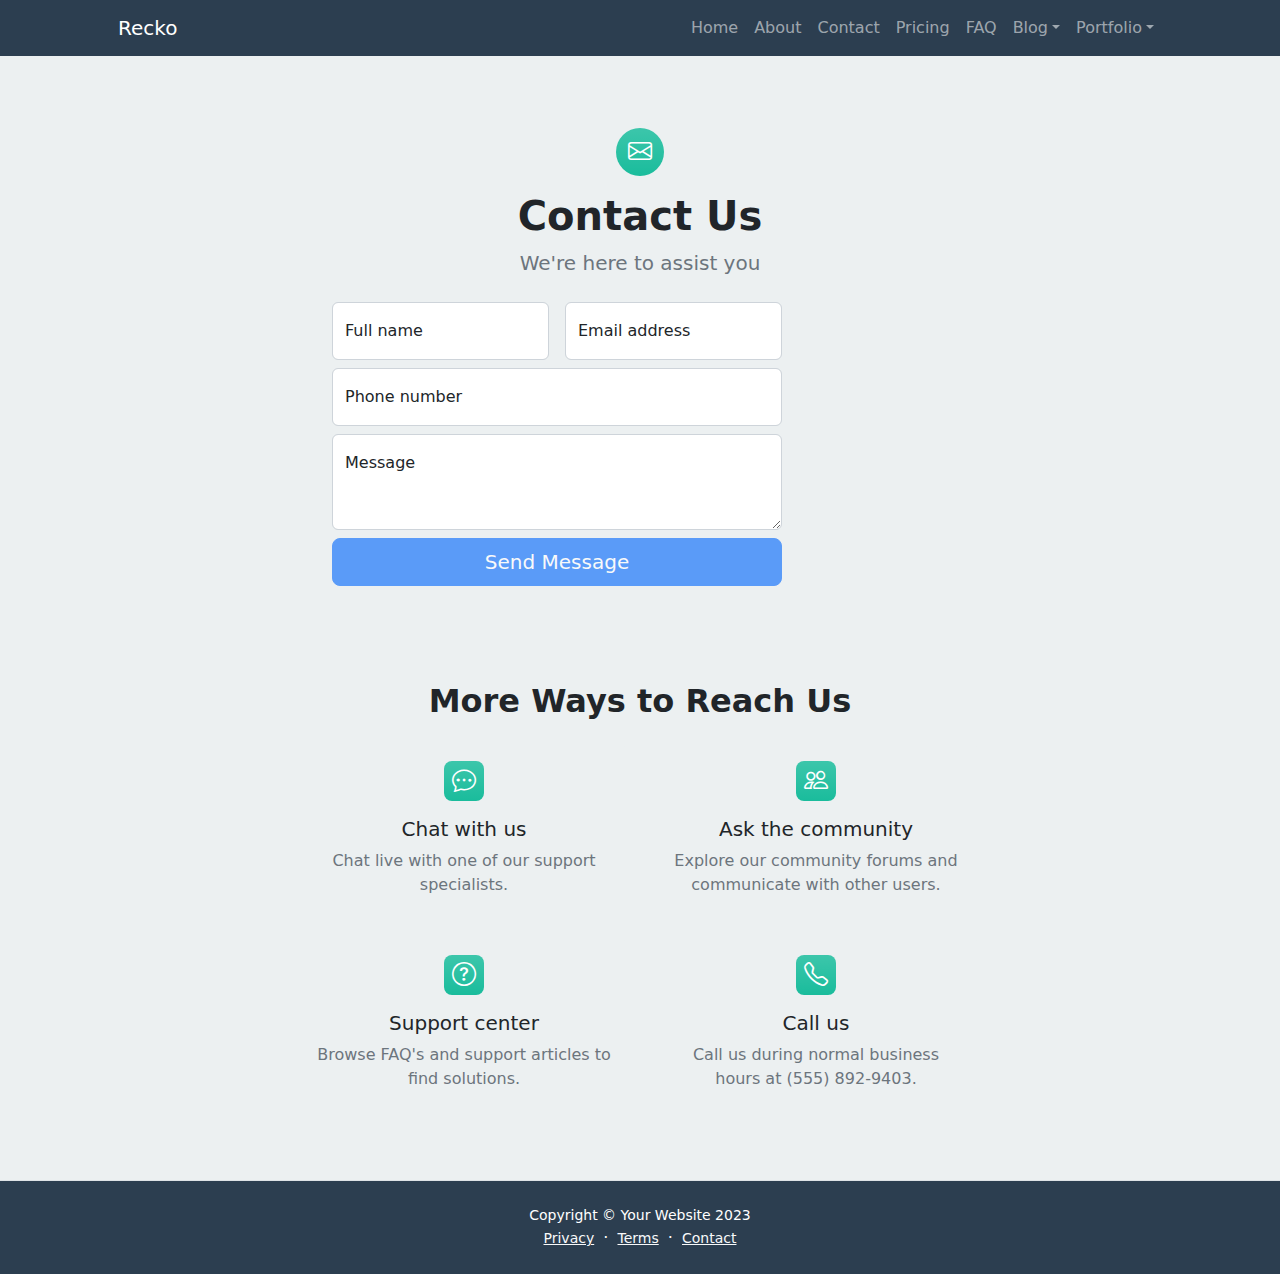
<file: contact.html>
<!DOCTYPE html>
<html lang="en">
    <head>
        <meta charset="utf-8" />
        <meta name="viewport" content="width=device-width, initial-scale=1, shrink-to-fit=no" />
        <meta name="description" content />
        <meta name="author" content />
        <title>Contact Page</title>
        <!-- Favicon-->
        <link rel="icon" type="image/x-icon" href="assets/favicon.ico" />
        <!-- Bootstrap icons-->
        <link href="https://cdn.jsdelivr.net/npm/bootstrap-icons@1.5.0/font/bootstrap-icons.css" rel="stylesheet" />
        <!-- Core theme CSS (includes Bootstrap)-->
        <link href="css/styles.css" rel="stylesheet" />
    </head>
    <body class="d-flex flex-column">
        <main class="flex-shrink-0">
            <!-- Navigation-->
            <nav class="navbar navbar-expand-lg navbar-dark bg-dark">
                <div class="container px-5">
                    <a class="navbar-brand" href="index.html">Recko</a>
                    <button class="navbar-toggler" type="button" data-bs-toggle="collapse" data-bs-target="#navbarSupportedContent" aria-controls="navbarSupportedContent" aria-expanded="false" aria-label="Toggle navigation"><span class="navbar-toggler-icon"></span></button>
                    <div class="collapse navbar-collapse" id="navbarSupportedContent">
                        <ul class="navbar-nav ms-auto mb-2 mb-lg-0">
                            <li class="nav-item"><a class="nav-link" href="index.html">Home</a></li>
                            <li class="nav-item"><a class="nav-link" href="about.html">About</a></li>
                            <li class="nav-item"><a class="nav-link" href="contact.html">Contact</a></li>
                            <li class="nav-item"><a class="nav-link" href="pricing.html">Pricing</a></li>
                            <li class="nav-item"><a class="nav-link" href="faq.html">FAQ</a></li>
                            <li class="nav-item dropdown">
                                <a class="nav-link dropdown-toggle" id="navbarDropdownBlog" href="#" role="button" data-bs-toggle="dropdown" aria-expanded="false">Blog</a>
                                <ul class="dropdown-menu dropdown-menu-end" aria-labelledby="navbarDropdownBlog">
                                    <li><a class="dropdown-item" href="blog-home.html">Blog Home</a></li>
                                    <li><a class="dropdown-item" href="blog-post.html">Blog Post</a></li>
                                </ul>
                            </li>
                            <li class="nav-item dropdown">
                                <a class="nav-link dropdown-toggle" id="navbarDropdownPortfolio" href="#" role="button" data-bs-toggle="dropdown" aria-expanded="false">Portfolio</a>
                                <ul class="dropdown-menu dropdown-menu-end" aria-labelledby="navbarDropdownPortfolio">
                                    <li><a class="dropdown-item" href="portfolio-overview.html">Portfolio Overview</a></li>
                                    <li><a class="dropdown-item" href="portfolio-item.html">Portfolio Item</a></li>
                                </ul>
                            </li>
                        </ul>
                    </div>
                </div>
            </nav>
            <!-- Page content-->
            <section class="py-5 bg-light">
                <div class="container px-5">
                    <!-- Contact form-->
                    <div class="rounded-3 py-4 px-4 px-md-5 mb-5">
                        <div class="text-center mb-4">
                            <div class="feature bg-primary bg-gradient text-white rounded-circle mb-3 d-inline-flex align-items-center justify-content-center" style="width: 48px; height: 48px;">
                                <i class="bi bi-envelope fs-4"></i>
                            </div>
                            <h1 class="fw-bolder">Contact Us</h1>
                            <p class="lead fw-normal text-muted mb-0">We're here to assist you</p>
                        </div>
                        <div class="row gx-5">
                            <div class="col-lg-8 col-xl-6 offset-lg-2">
                                <form id="contactForm" data-sb-form-api-token="API_TOKEN">
                                    <!-- Name and Email inputs in a row -->
                                    <div class="row gx-3 mb-2">
                                        <div class="col-md-6">
                                            <div class="form-floating">
                                                <input class="form-control" id="name" type="text" placeholder="Enter your name..." data-sb-validations="required" />
                                                <label for="name">Full name</label>
                                                <div class="invalid-feedback" data-sb-feedback="name:required">A name is required.</div>
                                            </div>
                                        </div>
                                        <div class="col-md-6">
                                            <div class="form-floating">
                                                <input class="form-control" id="email" type="email" placeholder="name@example.com" data-sb-validations="required,email" />
                                                <label for="email">Email address</label>
                                                <div class="invalid-feedback" data-sb-feedback="email:required">An email is required.</div>
                                                <div class="invalid-feedback" data-sb-feedback="email:email">Email is not valid.</div>
                                            </div>
                                        </div>
                                    </div>
                                    <!-- Phone number input-->
                                    <div class="form-floating mb-2">
                                        <input class="form-control" id="phone" type="tel" placeholder="(123) 456-7890" data-sb-validations="required" />
                                        <label for="phone">Phone number</label>
                                        <div class="invalid-feedback" data-sb-feedback="phone:required">A phone number is required.</div>
                                    </div>
                                    <!-- Message input-->
                                    <div class="form-floating mb-2">
                                        <textarea class="form-control" id="message" type="text" placeholder="Enter your message here..." style="height: 6rem" data-sb-validations="required"></textarea>
                                        <label for="message">Message</label>
                                        <div class="invalid-feedback" data-sb-feedback="message:required">A message is required.</div>
                                    </div>
                                    <!-- Submit success message-->
                                    <div class="d-none" id="submitSuccessMessage">
                                        <div class="text-center mb-3">
                                            <div class="fw-bolder">Form submission successful!</div>
                                            To activate this form, sign up at
                                            <br />
                                            <a href="https://startbootstrap.com/solution/contact-forms">https://startbootstrap.com/solution/contact-forms</a>
                                        </div>
                                    </div>
                                    <!-- Submit error message-->
                                    <div class="d-none" id="submitErrorMessage"><div class="text-center text-danger mb-3">Error sending message!</div></div>
                                    <!-- Submit Button-->
                                    <div class="d-grid"><button class="btn btn-primary btn-lg disabled" id="submitButton" type="submit">Send Message</button></div>
                                </form>
                            </div>
                        </div>
                    </div>
                    <!-- Contact cards-->
                    <div class="row gx-5 justify-content-center py-4">
                        <div class="col-lg-8">
                            <div class="text-center mb-4">
                                <h2 class="fw-bolder">More Ways to Reach Us</h2>
                            </div>
                            <div class="row row-cols-1 row-cols-md-2 g-4">
                                <!-- Card 1 -->
                                <div class="col">
                                    <div class="bg-light rounded-3 p-3 border border-light">
                                        <div class="feature bg-primary bg-gradient text-white rounded-3 mb-3 mx-auto d-flex align-items-center justify-content-center" style="width: 40px; height: 40px;">
                                            <i class="bi bi-chat-dots"></i>
                                        </div>
                                        <div class="h5 text-center">Chat with us</div>
                                        <p class="text-muted text-center mb-0">Chat live with one of our support specialists.</p>
                                    </div>
                                </div>
                                <!-- Card 2 -->
                                <div class="col">
                                    <div class="bg-light rounded-3 p-3 border border-light">
                                        <div class="feature bg-primary bg-gradient text-white rounded-3 mb-3 mx-auto d-flex align-items-center justify-content-center" style="width: 40px; height: 40px;">
                                            <i class="bi bi-people"></i>
                                        </div>
                                        <div class="h5 text-center">Ask the community</div>
                                        <p class="text-muted text-center mb-0">Explore our community forums and communicate with other users.</p>
                                    </div>
                                </div>
                                <!-- Card 3 -->
                                <div class="col">
                                    <div class="bg-light rounded-3 p-3 border border-light">
                                        <div class="feature bg-primary bg-gradient text-white rounded-3 mb-3 mx-auto d-flex align-items-center justify-content-center" style="width: 40px; height: 40px;">
                                            <i class="bi bi-question-circle"></i>
                                        </div>
                                        <div class="h5 text-center">Support center</div>
                                        <p class="text-muted text-center mb-0">Browse FAQ's and support articles to find solutions.</p>
                                    </div>
                                </div>
                                <!-- Card 4 -->
                                <div class="col">
                                    <div class="bg-light rounded-3 p-3 border border-light">
                                        <div class="feature bg-primary bg-gradient text-white rounded-3 mb-3 mx-auto d-flex align-items-center justify-content-center" style="width: 40px; height: 40px;">
                                            <i class="bi bi-telephone"></i>
                                        </div>
                                        <div class="h5 text-center">Call us</div>
                                        <p class="text-muted text-center mb-0">Call us during normal business hours at (555) 892-9403.</p>
                                    </div>
                                </div>
                            </div>
                        </div>
                    </div>
                </div>
            </section>
        </main>
        <!-- Footer-->
        <footer class="bg-dark py-4 mt-auto border-top">
            <div class="container px-5">
                <div class="row align-items-center justify-content-center flex-column text-center">
                    <div class="col-auto mb-2 mb-sm-0">
                        <div class="small m-0 text-white">Copyright &copy; Your Website 2023</div>
                    </div>
                    <div class="col-auto">
                        <a class="link-light small" href="#!">Privacy</a>
                        <span class="text-white mx-1">&middot;</span>
                        <a class="link-light small" href="#!">Terms</a>
                        <span class="text-white mx-1">&middot;</span>
                        <a class="link-light small" href="#!">Contact</a>
                    </div>
                </div>
            </div>
        </footer>
        <!-- Bootstrap core JS-->
        <script src="https://cdn.jsdelivr.net/npm/bootstrap@5.2.3/dist/js/bootstrap.bundle.min.js"></script>
        <!-- Core theme JS-->
        <script src="js/scripts.js"></script>
        <!-- SB Forms JS -->
        <script src="https://cdn.startbootstrap.com/sb-forms-latest.js"></script>
    </body>
</html>
</file>
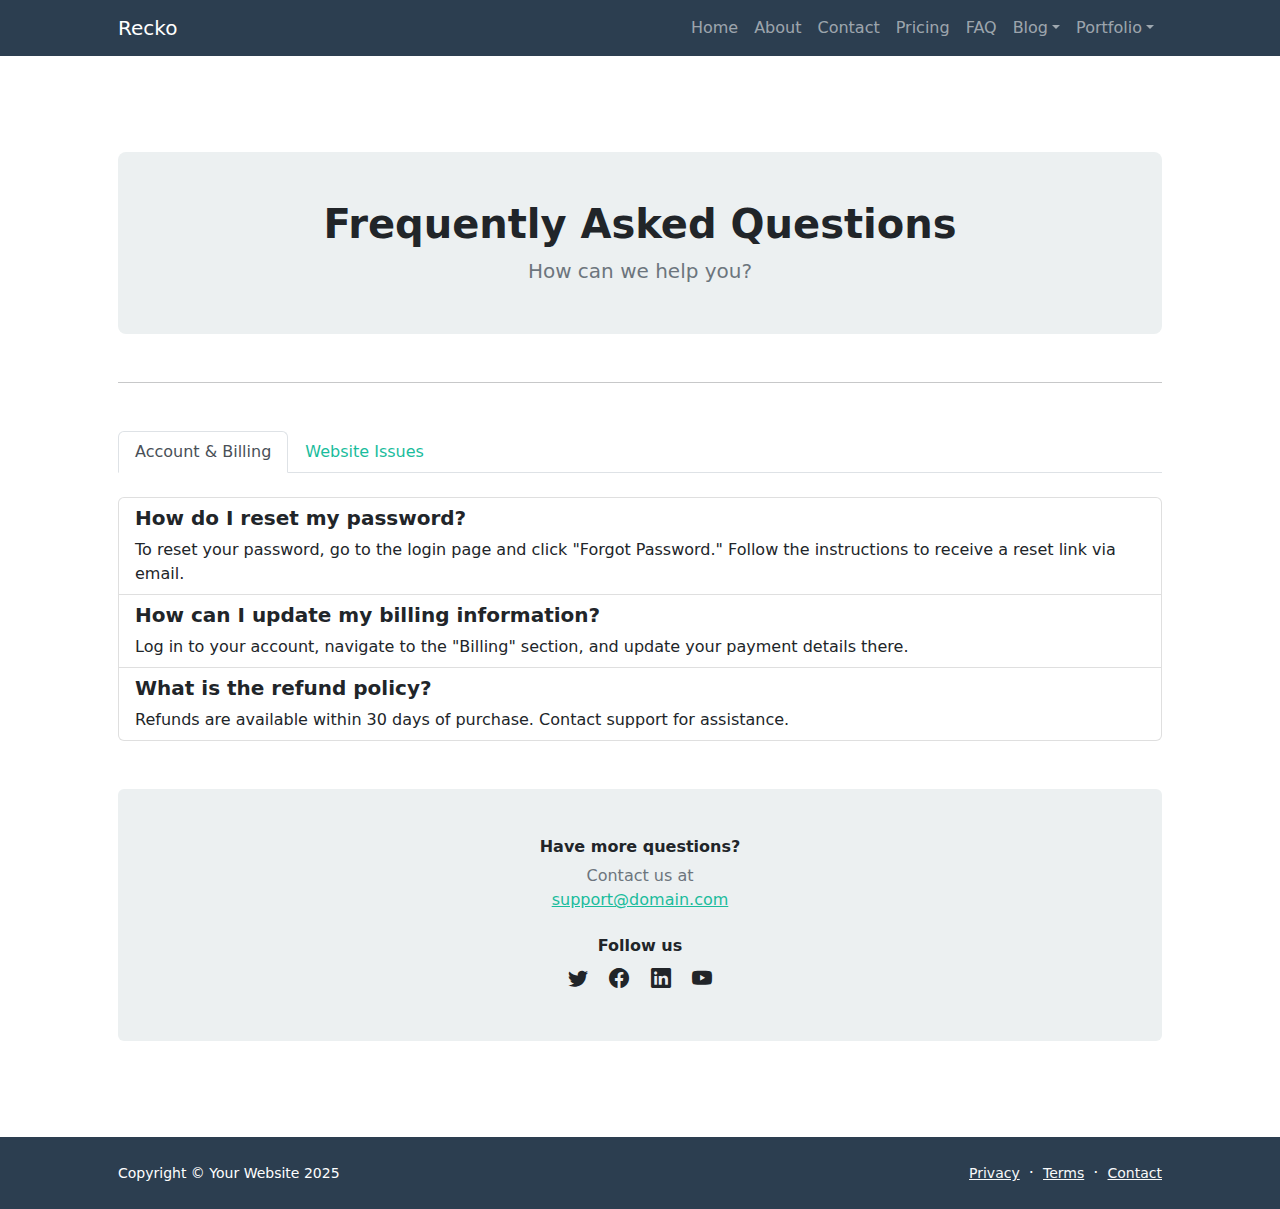
<file: faq.html>
<!DOCTYPE html>
<html lang="en">
    <head>
        <meta charset="utf-8" />
        <meta name="viewport" content="width=device-width, initial-scale=1, shrink-to-fit=no" />
        <meta name="description" content="Frequently Asked Questions about our services, account management, and billing." />
        <meta name="author" content="Your Company Name" />
        <title>LAGOC</title>
        <!-- Favicon-->
        <link rel="icon" type="image/x-icon" href="assets/favicon.ico" />
        <!-- Bootstrap icons-->
        <link href="https://cdn.jsdelivr.net/npm/bootstrap-icons@1.5.0/font/bootstrap-icons.css" rel="stylesheet" />
        <!-- Core theme CSS (includes Bootstrap)-->
        <link href="css/styles.css" rel="stylesheet" />
    </head>
    <body class="d-flex flex-column h-100">
        <main class="flex-shrink-0">
            <!-- Navigation-->
            <nav class="navbar navbar-expand-lg navbar-dark bg-dark">
                <div class="container px-5">
                    <a class="navbar-brand" href="index.html">Recko</a>
                    <button class="navbar-toggler" type="button" data-bs-toggle="collapse" data-bs-target="#navbarSupportedContent" aria-controls="navbarSupportedContent" aria-expanded="false" aria-label="Toggle navigation"><span class="navbar-toggler-icon"></span></button>
                    <div class="collapse navbar-collapse" id="navbarSupportedContent">
                        <ul class="navbar-nav ms-auto mb-2 mb-lg-0">
                            <li class="nav-item"><a class="nav-link" href="index.html">Home</a></li>
                            <li class="nav-item"><a class="nav-link" href="about.html">About</a></li>
                            <li class="nav-item"><a class="nav-link" href="contact.html">Contact</a></li>
                            <li class="nav-item"><a class="nav-link" href="pricing.html">Pricing</a></li>
                            <li class="nav-item"><a class="nav-link" href="faq.html">FAQ</a></li>
                            <li class="nav-item dropdown">
                                <a class="nav-link dropdown-toggle" id="navbarDropdownBlog" href="#" role="button" data-bs-toggle="dropdown" aria-expanded="false">Blog</a>
                                <ul class="dropdown-menu dropdown-menu-end" aria-labelledby="navbarDropdownBlog">
                                    <li><a class="dropdown-item" href="blog-home.html">Blog Home</a></li>
                                    <li><a class="dropdown-item" href="blog-post.html">Blog Post</a></li>
                                </ul>
                            </li>
                            <li class="nav-item dropdown">
                                <a class="nav-link dropdown-toggle" id="navbarDropdownPortfolio" href="#" role="button" data-bs-toggle="dropdown" aria-expanded="false">Portfolio</a>
                                <ul class="dropdown-menu dropdown-menu-end" aria-labelledby="navbarDropdownPortfolio">
                                    <li><a class="dropdown-item" href="portfolio-overview.html">Portfolio Overview</a></li>
                                    <li><a class="dropdown-item" href="portfolio-item.html">Portfolio Item</a></li>
                                </ul>
                            </li>
                        </ul>
                    </div>
                </div>
            </nav>
            <!-- Page Content-->
            <section class="py-5">
                <div class="container px-5 my-5">
                    <!-- Header -->
                    <div class="bg-light rounded-3 p-5 text-center mb-5">
                        <h1 class="fw-bolder">Frequently Asked Questions</h1>
                        <p class="lead fw-normal text-muted mb-0">How can we help you?</p>
                    </div>
                    <hr class="my-5" />
                    <!-- Tabbed Content -->
                    <div class="row gx-5">
                        <div class="col-12">
                            <ul class="nav nav-tabs mb-4" id="faqTabs" role="tablist">
                                <li class="nav-item" role="presentation">
                                    <button class="nav-link active" id="account-tab" data-bs-toggle="tab" data-bs-target="#account" type="button" role="tab" aria-controls="account" aria-selected="true">Account & Billing</button>
                                </li>
                                <li class="nav-item" role="presentation">
                                    <button class="nav-link" id="website-tab" data-bs-toggle="tab" data-bs-target="#website" type="button" role="tab" aria-controls="website" aria-selected="false">Website Issues</button>
                                </li>
                            </ul>
                            <div class="tab-content" id="faqTabContent">
                                <!-- Account & Billing Tab -->
                                <div class="tab-pane fade show active" id="account" role="tabpanel" aria-labelledby="account-tab">
                                    <div class="list-group">
                                        <div class="list-group-item">
                                            <h5 class="fw-bolder mb-2">How do I reset my password?</h5>
                                            <p class="mb-0">To reset your password, go to the login page and click "Forgot Password." Follow the instructions to receive a reset link via email.</p>
                                        </div>
                                        <div class="list-group-item">
                                            <h5 class="fw-bolder mb-2">How can I update my billing information?</h5>
                                            <p class="mb-0">Log in to your account, navigate to the "Billing" section, and update your payment details there.</p>
                                        </div>
                                        <div class="list-group-item">
                                            <h5 class="fw-bolder mb-2">What is the refund policy?</h5>
                                            <p class="mb-0">Refunds are available within 30 days of purchase. Contact support for assistance.</p>
                                        </div>
                                    </div>
                                </div>
                                <!-- Website Issues Tab -->
                                <div class="tab-pane fade" id="website" role="tabpanel" aria-labelledby="website-tab">
                                    <div class="list-group">
                                        <div class="list-group-item">
                                            <h5 class="fw-bolder mb-2">Why is the website loading slowly?</h5>
                                            <p class="mb-0">Slow loading may be due to your internet connection or server maintenance. Try clearing your cache or contacting support.</p>
                                        </div>
                                        <div class="list-group-item">
                                            <h5 class="fw-bolder mb-2">How do I report a bug?</h5>
                                            <p class="mb-0">Use the contact form on our website or email support@domain.com with details about the issue.</p>
                                        </div>
                                        <div class="list-group-item">
                                            <h5 class="fw-bolder mb-2">Is the website compatible with all browsers?</h5>
                                            <p class="mb-0">Our website supports the latest versions of Chrome, Firefox, Safari, and Edge.</p>
                                        </div>
                                    </div>
                                </div>
                            </div>
                        </div>
                    </div>
                    <!-- Contact Card -->
                    <div class="row gx-5 mt-5">
                        <div class="col-12">
                            <div class="card border-0 bg-light">
                                <div class="card-body p-4 py-lg-5">
                                    <div class="text-center">
                                        <div class="h6 fw-bolder">Have more questions?</div>
                                        <p class="text-muted mb-4">
                                            Contact us at
                                            <br />
                                            <a href="mailto:support@domain.com">support@domain.com</a>
                                        </p>
                                        <div class="h6 fw-bolder">Follow us</div>
                                        <a class="fs-5 px-2 link-dark" href="https://twitter.com/yourcompany"><i class="bi-twitter"></i></a>
                                        <a class="fs-5 px-2 link-dark" href="https://facebook.com/yourcompany"><i class="bi-facebook"></i></a>
                                        <a class="fs-5 px-2 link-dark" href="https://linkedin.com/company/yourcompany"><i class="bi-linkedin"></i></a>
                                        <a class="fs-5 px-2 link-dark" href="https://youtube.com/yourcompany"><i class="bi-youtube"></i></a>
                                    </div>
                                </div>
                            </div>
                        </div>
                    </div>
                </div>
            </section>
        </main>
        <!-- Footer-->
        <footer class="bg-dark py-4 mt-auto text-center">
            <div class="container px-5">
                <div class="row align-items-center justify-content-between flex-column flex-sm-row">
                    <div class="col-auto"><div class="small m-0 text-white">Copyright &copy; Your Website 2025</div></div>
                    <div class="col-auto">
                        <a class="link-light small" href="#!">Privacy</a>
                        <span class="text-white mx-1">&middot;</span>
                        <a class="link-light small" href="#!">Terms</a>
                        <span class="text-white mx-1">&middot;</span>
                        <a class="link-light small" href="#!">Contact</a>
                    </div>
                </div>
            </div>
        </footer>
        <!-- Bootstrap core JS-->
        <script src="https://cdn.jsdelivr.net/npm/bootstrap@5.2.3/dist/js/bootstrap.bundle.min.js"></script>
        <!-- Core theme JS-->
        <script src="js/scripts.js"></script>
    </body>
</html>
</file>
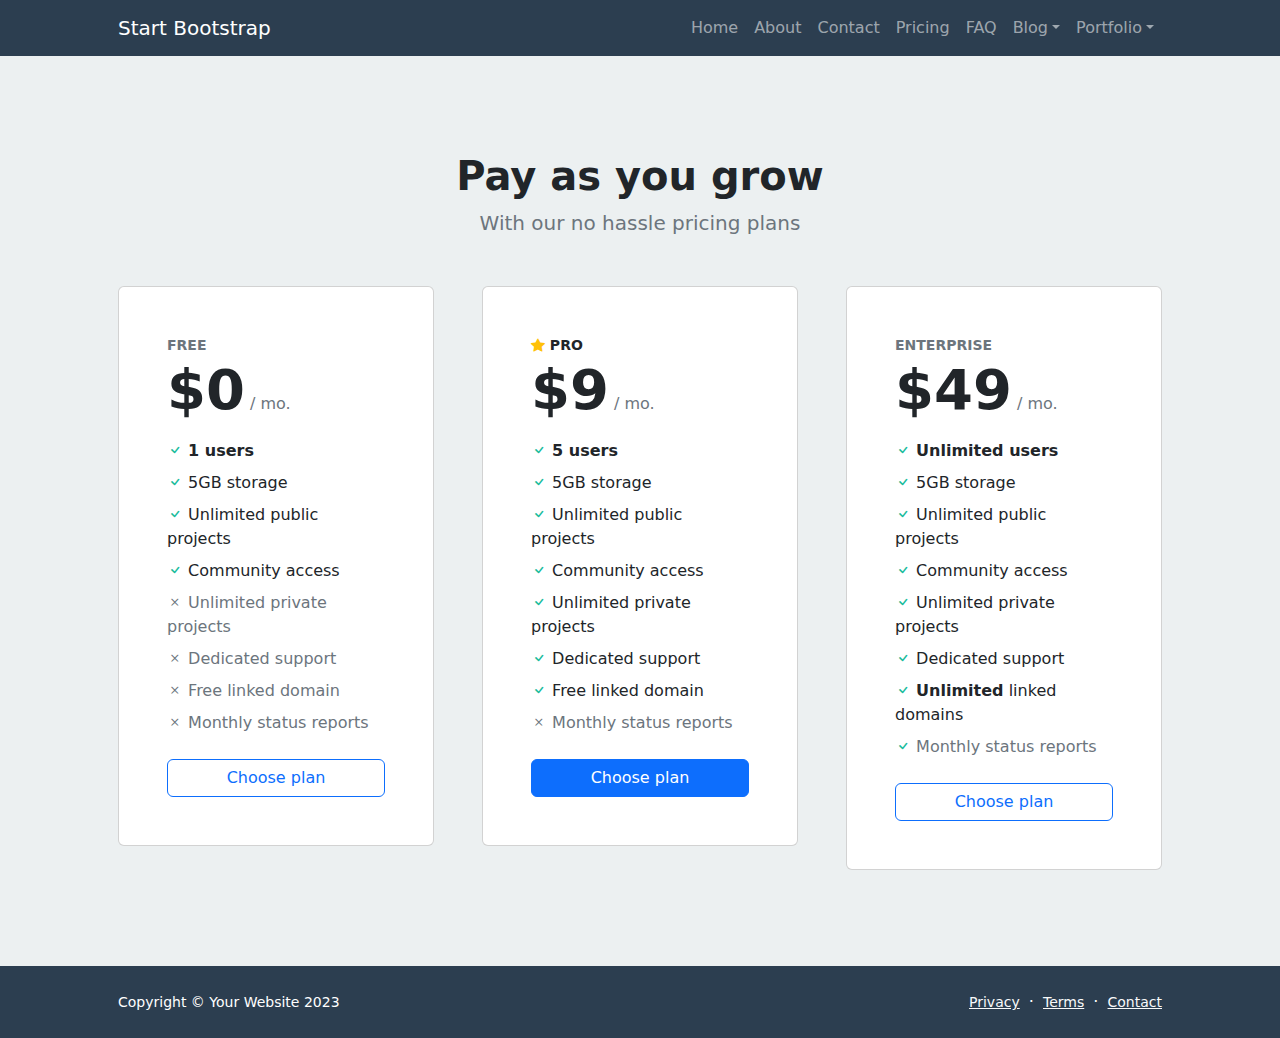
<file: pricing.html>
<!DOCTYPE html>
<html lang="en">
    <head>
        <meta charset="utf-8" />
        <meta name="viewport" content="width=device-width, initial-scale=1, shrink-to-fit=no" />
        <meta name="description" content="" />
        <meta name="author" content="" />
        <title>Modern Business - Start Bootstrap Template</title>
        <!-- Favicon-->
        <link rel="icon" type="image/x-icon" href="assets/favicon.ico" />
        <!-- Bootstrap icons-->
        <link href="https://cdn.jsdelivr.net/npm/bootstrap-icons@1.5.0/font/bootstrap-icons.css" rel="stylesheet" />
        <!-- Core theme CSS (includes Bootstrap)-->
        <link href="css/styles.css" rel="stylesheet" />
    </head>
    <body class="d-flex flex-column">
        <main class="flex-shrink-0">
            <!-- Navigation-->
            <nav class="navbar navbar-expand-lg navbar-dark bg-dark">
                <div class="container px-5">
                    <a class="navbar-brand" href="index.html">Start Bootstrap</a>
                    <button class="navbar-toggler" type="button" data-bs-toggle="collapse" data-bs-target="#navbarSupportedContent" aria-controls="navbarSupportedContent" aria-expanded="false" aria-label="Toggle navigation"><span class="navbar-toggler-icon"></span></button>
                    <div class="collapse navbar-collapse" id="navbarSupportedContent">
                        <ul class="navbar-nav ms-auto mb-2 mb-lg-0">
                            <li class="nav-item"><a class="nav-link" href="index.html">Home</a></li>
                            <li class="nav-item"><a class="nav-link" href="about.html">About</a></li>
                            <li class="nav-item"><a class="nav-link" href="contact.html">Contact</a></li>
                            <li class="nav-item"><a class="nav-link" href="pricing.html">Pricing</a></li>
                            <li class="nav-item"><a class="nav-link" href="faq.html">FAQ</a></li>
                            <li class="nav-item dropdown">
                                <a class="nav-link dropdown-toggle" id="navbarDropdownBlog" href="#" role="button" data-bs-toggle="dropdown" aria-expanded="false">Blog</a>
                                <ul class="dropdown-menu dropdown-menu-end" aria-labelledby="navbarDropdownBlog">
                                    <li><a class="dropdown-item" href="blog-home.html">Blog Home</a></li>
                                    <li><a class="dropdown-item" href="blog-post.html">Blog Post</a></li>
                                </ul>
                            </li>
                            <li class="nav-item dropdown">
                                <a class="nav-link dropdown-toggle" id="navbarDropdownPortfolio" href="#" role="button" data-bs-toggle="dropdown" aria-expanded="false">Portfolio</a>
                                <ul class="dropdown-menu dropdown-menu-end" aria-labelledby="navbarDropdownPortfolio">
                                    <li><a class="dropdown-item" href="portfolio-overview.html">Portfolio Overview</a></li>
                                    <li><a class="dropdown-item" href="portfolio-item.html">Portfolio Item</a></li>
                                </ul>
                            </li>
                        </ul>
                    </div>
                </div>
            </nav>
            <!-- Pricing section-->
            <section class="bg-light py-5">
                <div class="container px-5 my-5">
                    <div class="text-center mb-5">
                        <h1 class="fw-bolder">Pay as you grow</h1>
                        <p class="lead fw-normal text-muted mb-0">With our no hassle pricing plans</p>
                    </div>
                    <div class="row gx-5 justify-content-center">
                        <!-- Pricing card free-->
                        <div class="col-lg-6 col-xl-4">
                            <div class="card mb-5 mb-xl-0">
                                <div class="card-body p-5">
                                    <div class="small text-uppercase fw-bold text-muted">Free</div>
                                    <div class="mb-3">
                                        <span class="display-4 fw-bold">$0</span>
                                        <span class="text-muted">/ mo.</span>
                                    </div>
                                    <ul class="list-unstyled mb-4">
                                        <li class="mb-2">
                                            <i class="bi bi-check text-primary"></i>
                                            <strong>1 users</strong>
                                        </li>
                                        <li class="mb-2">
                                            <i class="bi bi-check text-primary"></i>
                                            5GB storage
                                        </li>
                                        <li class="mb-2">
                                            <i class="bi bi-check text-primary"></i>
                                            Unlimited public projects
                                        </li>
                                        <li class="mb-2">
                                            <i class="bi bi-check text-primary"></i>
                                            Community access
                                        </li>
                                        <li class="mb-2 text-muted">
                                            <i class="bi bi-x"></i>
                                            Unlimited private projects
                                        </li>
                                        <li class="mb-2 text-muted">
                                            <i class="bi bi-x"></i>
                                            Dedicated support
                                        </li>
                                        <li class="mb-2 text-muted">
                                            <i class="bi bi-x"></i>
                                            Free linked domain
                                        </li>
                                        <li class="text-muted">
                                            <i class="bi bi-x"></i>
                                            Monthly status reports
                                        </li>
                                    </ul>
                                    <div class="d-grid"><a class="btn btn-outline-primary" href="#!">Choose plan</a></div>
                                </div>
                            </div>
                        </div>
                        <!-- Pricing card pro-->
                        <div class="col-lg-6 col-xl-4">
                            <div class="card mb-5 mb-xl-0">
                                <div class="card-body p-5">
                                    <div class="small text-uppercase fw-bold">
                                        <i class="bi bi-star-fill text-warning"></i>
                                        Pro
                                    </div>
                                    <div class="mb-3">
                                        <span class="display-4 fw-bold">$9</span>
                                        <span class="text-muted">/ mo.</span>
                                    </div>
                                    <ul class="list-unstyled mb-4">
                                        <li class="mb-2">
                                            <i class="bi bi-check text-primary"></i>
                                            <strong>5 users</strong>
                                        </li>
                                        <li class="mb-2">
                                            <i class="bi bi-check text-primary"></i>
                                            5GB storage
                                        </li>
                                        <li class="mb-2">
                                            <i class="bi bi-check text-primary"></i>
                                            Unlimited public projects
                                        </li>
                                        <li class="mb-2">
                                            <i class="bi bi-check text-primary"></i>
                                            Community access
                                        </li>
                                        <li class="mb-2">
                                            <i class="bi bi-check text-primary"></i>
                                            Unlimited private projects
                                        </li>
                                        <li class="mb-2">
                                            <i class="bi bi-check text-primary"></i>
                                            Dedicated support
                                        </li>
                                        <li class="mb-2">
                                            <i class="bi bi-check text-primary"></i>
                                            Free linked domain
                                        </li>
                                        <li class="text-muted">
                                            <i class="bi bi-x"></i>
                                            Monthly status reports
                                        </li>
                                    </ul>
                                    <div class="d-grid"><a class="btn btn-primary" href="#!">Choose plan</a></div>
                                </div>
                            </div>
                        </div>
                        <!-- Pricing card enterprise-->
                        <div class="col-lg-6 col-xl-4">
                            <div class="card">
                                <div class="card-body p-5">
                                    <div class="small text-uppercase fw-bold text-muted">Enterprise</div>
                                    <div class="mb-3">
                                        <span class="display-4 fw-bold">$49</span>
                                        <span class="text-muted">/ mo.</span>
                                    </div>
                                    <ul class="list-unstyled mb-4">
                                        <li class="mb-2">
                                            <i class="bi bi-check text-primary"></i>
                                            <strong>Unlimited users</strong>
                                        </li>
                                        <li class="mb-2">
                                            <i class="bi bi-check text-primary"></i>
                                            5GB storage
                                        </li>
                                        <li class="mb-2">
                                            <i class="bi bi-check text-primary"></i>
                                            Unlimited public projects
                                        </li>
                                        <li class="mb-2">
                                            <i class="bi bi-check text-primary"></i>
                                            Community access
                                        </li>
                                        <li class="mb-2">
                                            <i class="bi bi-check text-primary"></i>
                                            Unlimited private projects
                                        </li>
                                        <li class="mb-2">
                                            <i class="bi bi-check text-primary"></i>
                                            Dedicated support
                                        </li>
                                        <li class="mb-2">
                                            <i class="bi bi-check text-primary"></i>
                                            <strong>Unlimited</strong>
                                            linked domains
                                        </li>
                                        <li class="text-muted">
                                            <i class="bi bi-check text-primary"></i>
                                            Monthly status reports
                                        </li>
                                    </ul>
                                    <div class="d-grid"><a class="btn btn-outline-primary" href="#!">Choose plan</a></div>
                                </div>
                            </div>
                        </div>
                    </div>
                </div>
            </section>
        </main>
        <!-- Footer-->
        <footer class="bg-dark py-4 mt-auto">
            <div class="container px-5">
                <div class="row align-items-center justify-content-between flex-column flex-sm-row">
                    <div class="col-auto"><div class="small m-0 text-white">Copyright &copy; Your Website 2023</div></div>
                    <div class="col-auto">
                        <a class="link-light small" href="#!">Privacy</a>
                        <span class="text-white mx-1">&middot;</span>
                        <a class="link-light small" href="#!">Terms</a>
                        <span class="text-white mx-1">&middot;</span>
                        <a class="link-light small" href="#!">Contact</a>
                    </div>
                </div>
            </div>
        </footer>
        <!-- Bootstrap core JS-->
        <script src="https://cdn.jsdelivr.net/npm/bootstrap@5.2.3/dist/js/bootstrap.bundle.min.js"></script>
        <!-- Core theme JS-->
        <script src="js/scripts.js"></script>
    </body>
</html>
</file>
